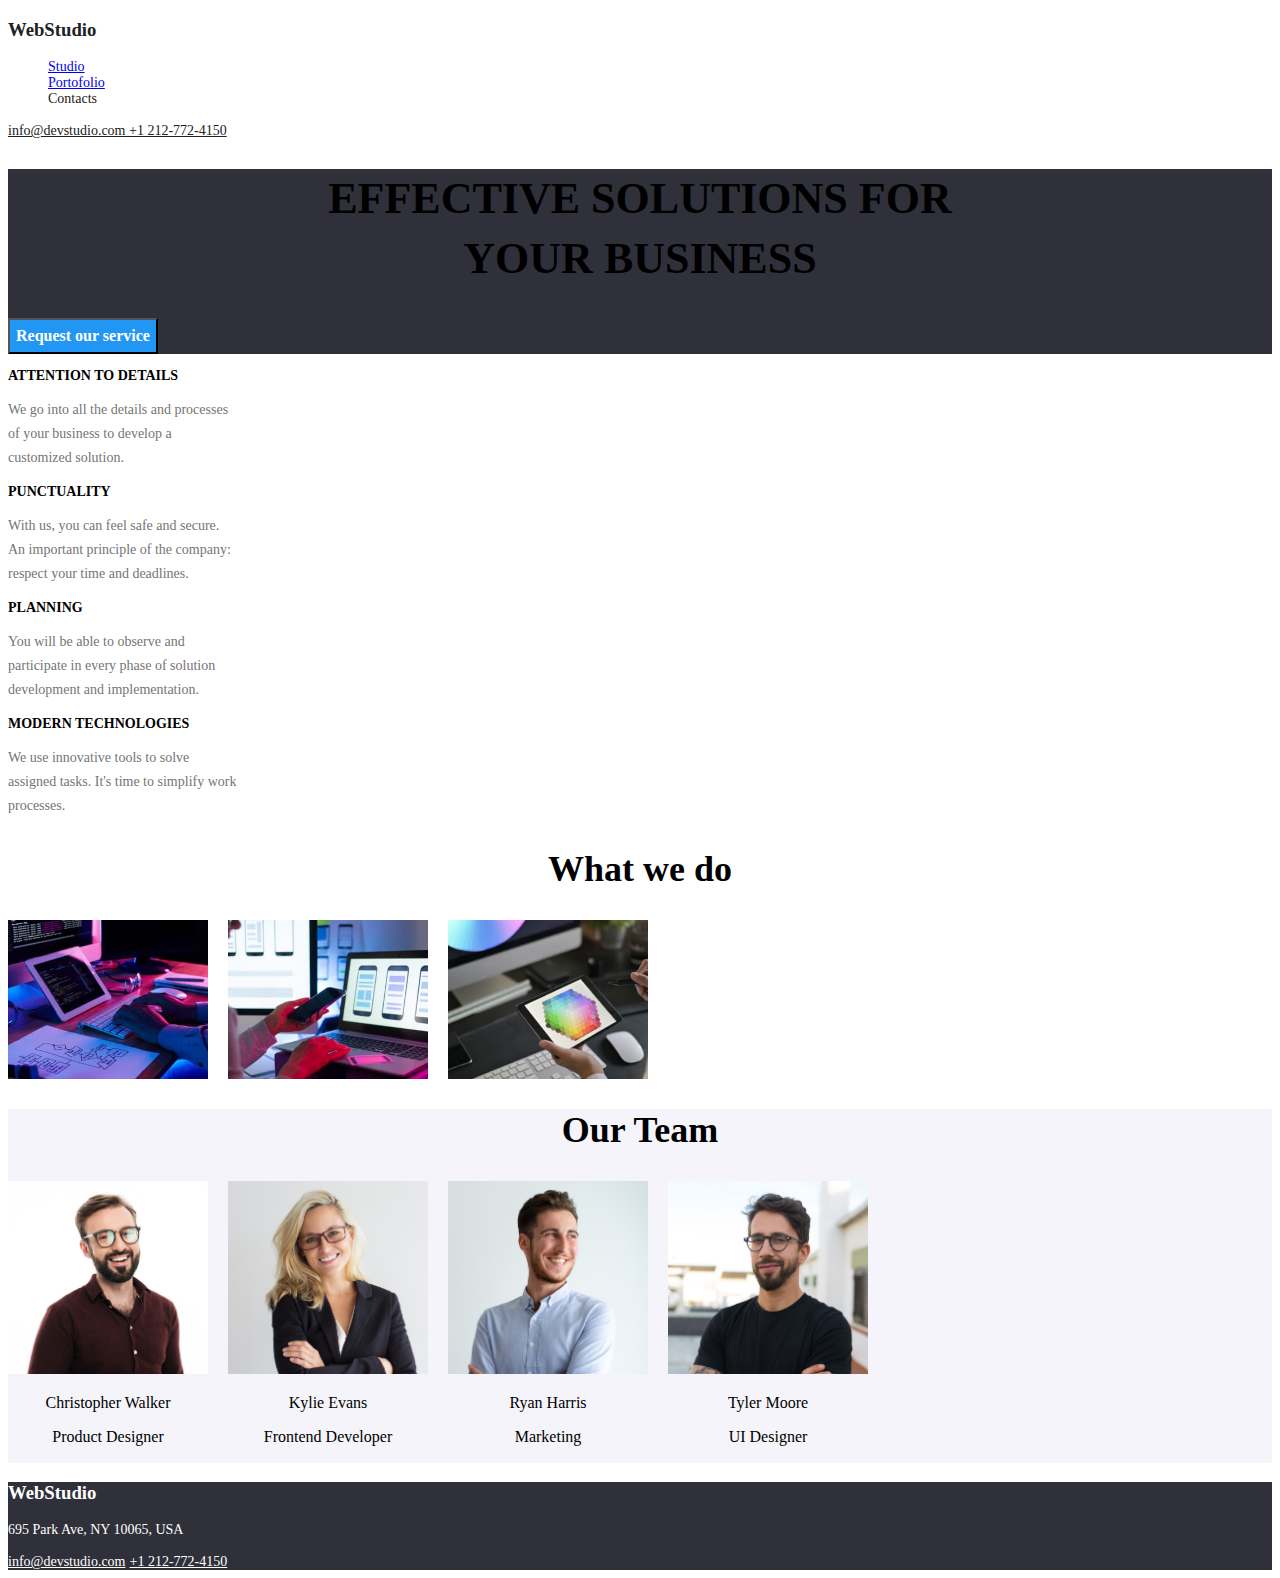
<file: index.html>
<!DOCTYPE html>
<html lang="en">
  <head>
    <meta charset="UTF-8" />
    <meta name="viewport" content="width=device-width, initial-scale=1.0" />
    <title>Studio</title>
    <link rel="preconnect" href="https://fonts.googleapis.com" />
    <link rel="preconnect" href="https://fonts.gstatic.com" crossorigin />
    <link
      href="https://fonts.googleapis.com/css2?family=Raleway:ital,wght@0,100..900;1,100..900&family=Roboto:ital,wght@0,100;0,300;0,400;0,500;0,700;0,900;1,100;1,300;1,400;1,500;1,700;1,900&display=swap"
      rel="stylesheet"
    />
    <link rel="stylesheet" href="./css/style.css" />
  </head>
  <body class="body">
    <!--Header section-->
    <header class="header">
      <nav class="header__navigation">
        <h3 class="header__logo">WebStudio</h3>
        <ul>
          <li><a href="index.html">Studio</a></li>
          <li><a href="portofolio.html">Portofolio</a></li>
          <li>Contacts</li>
        </ul>
      </nav>
      <a class="header__info" href="mailto:info@devstudio.com"
        >info@devstudio.com
      </a>
      <a class="header__info" href="tel:+12127724150">+1 212-772-4150</a>
    </header>
    <main>
      <!--Main section-->
      <div class="main">
        <h1 class="main__text">EFFECTIVE SOLUTIONS FOR <br />YOUR BUSINESS</h1>
        <button class="main__button" type="button">Request our service</button>
      </div>
      <!--What we do section-->
      <section class="what">
        <div>
          <div>
            <p class="what__title">ATTENTION TO DETAILS</p>
            <p class="what__subtitle">
              We go into all the details and processes <br />
              of your business to develop a <br />
              customized solution.
            </p>
          </div>
          <div>
            <p class="what__title">PUNCTUALITY</p>
            <p class="what__subtitle">
              With us, you can feel safe and secure. <br />
              An important principle of the company: <br />
              respect your time and deadlines.
            </p>
          </div>
          <div>
            <p class="what__title">PLANNING</p>
            <p class="what__subtitle">
              You will be able to observe and <br />
              participate in every phase of solution <br />
              development and implementation.
            </p>
            <div>
              <p class="what__title">MODERN TECHNOLOGIES</p>
              <p class="what__subtitle">
                We use innovative tools to solve <br />
                assigned tasks. It's time to simplify work <br />
                processes.
              </p>
            </div>
          </div>
        </div>
      </section>
      <section>
        <h2 class="what__we">What we do</h2>
        <div style="display: flex; gap: 20px">
          <img src="./images/box-1.jpg" alt="laptop" width="200" />
          <img src="./images/box-2.jpg" alt="telefon" width="200" />
          <img src="./images/box-3.jpg" alt="tableta" width="200" />
        </div>
      </section>

      <!--Our team section-->
      <section class="ourteam">
        <h2 class="ourteam__title">Our Team</h2>

        <!--Container cu echipa-->
        <div style="display: flex; gap: 20px">
          <!--Primul-->
          <div>
            <img src="./images/img-1.jpg" alt="Product Designer" width="200" />
            <p class="ourteam__name">Christopher Walker</p>
            <p class="ourteam__job">Product Designer</p>
          </div>

          <!--Al 2 lea-->
          <div>
            <img
              src="./images/img-2.jpg"
              alt="Frontend Developer"
              width="200"
            />
            <p class="ourteam__name">Kylie Evans</p>
            <p class="ourteam__job">Frontend Developer</p>
          </div>

          <!--Al 3 lea-->
          <div>
            <img src="./images/img-3.jpg" alt="Marketing" width="200" />
            <p class="ourteam__name">Ryan Harris</p>
            <p class="ourteam__job">Marketing</p>
          </div>

          <!--Al 4 lea-->
          <div>
            <img src="./images/img-4.jpg" alt="UI Designer" width="200" />
            <p class="ourteam__name">Tyler Moore</p>
            <p class="ourteam__job">UI Designer</p>
          </div>
        </div>
      </section>
    </main>

    <!--Footer section-->
    <footer class="footer">
      <h3 class="footer__logo">WebStudio</h3>
      <div>
        <p class="footer__adress">695 Park Ave, NY 10065, USA</p>
        <a class="footer__info" href="mailto:info@devstudio.com"
          >info@devstudio.com</a
        >
        <a class="footer__info" href="tel:+12127724150">+1 212-772-4150</a>
      </div>
    </footer>
  </body>
</html>
</file>
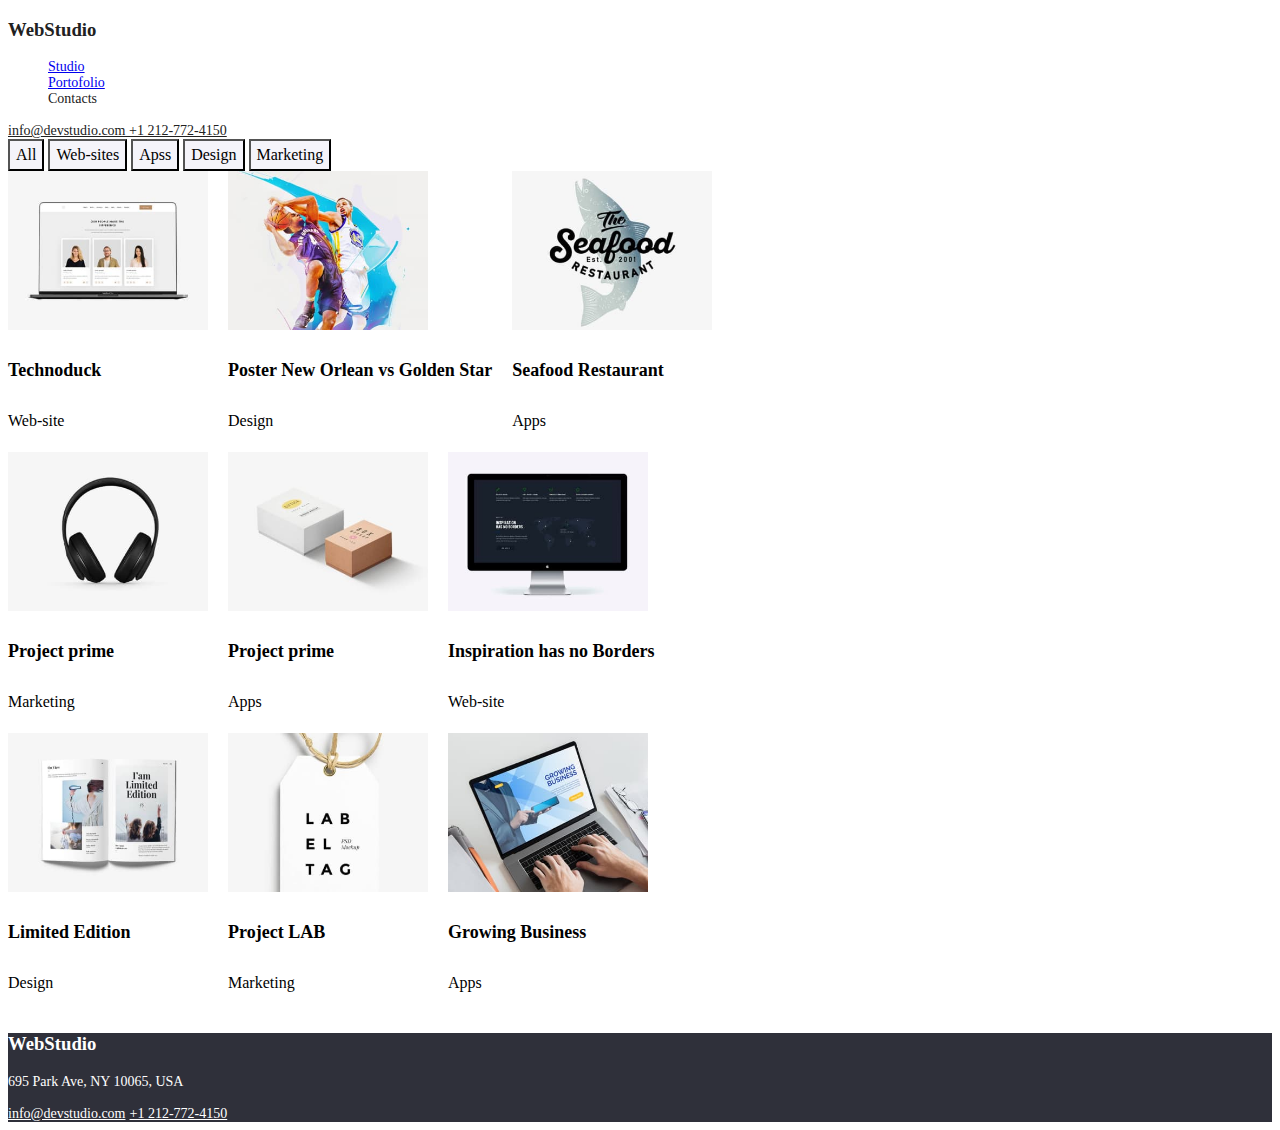
<file: portofolio.html>
<!DOCTYPE html>
<html lang="en">
  <head>
    <meta charset="UTF-8" />
    <meta name="viewport" content="width=device-width, initial-scale=1.0" />
    <title>Portfolio</title>
    <link rel="preconnect" href="https://fonts.googleapis.com" />
    <link rel="preconnect" href="https://fonts.gstatic.com" crossorigin />
    <link
      href="https://fonts.googleapis.com/css2?family=Raleway:ital,wght@0,100..900;1,100..900&family=Roboto:ital,wght@0,100;0,300;0,400;0,500;0,700;0,900;1,100;1,300;1,400;1,500;1,700;1,900&display=swap"
      rel="stylesheet"
    />
    <link rel="stylesheet" href="./css/style.css" />
  </head>
  <body class="body">
    <header class="header">
      <!--Header section-->
      <nav class="header__navigation">
        <h3 class="header__logo">WebStudio</h3>
        <ul>
          <li><a href="index.html">Studio</a></li>
          <li><a href="portofolio.html">Portofolio</a></li>
          <li>Contacts</li>
        </ul>
      </nav>
      <a class="header__info" href="mailto:info@devstudio.com"
        >info@devstudio.com
      </a>
      <a class="header__info" href="tel:+12127724150">+1 212-772-4150</a>
    </header>
    <main>
      <!-- Buttons section -->
      <button class="button" type="button">All</button>
      <button class="button" type="button">Web-sites</button>
      <button class="button" type="button">Apss</button>
      <button class="button" type="button">Design</button>
      <button class="button" type="button">Marketing</button>

      <!-- Portofolio section -->
      <section>
        <div>
          <div style="display: flex; gap: 20px">
            <!-- Web -->
            <div>
              <img src="./images/web-site.jpg" alt="Technoduck" width="200" />
              <p class="porto__title">Technoduck</p>
              <p class="porto__subtitle">Web-site</p>
            </div>

            <!-- Design -->
            <div>
              <img src="./images/design.jpg" alt="Poster" width="200" />
              <p class="porto__title">Poster New Orlean vs Golden Star</p>
              <p class="porto__subtitle">Design</p>
            </div>

            <!-- Apps -->
            <div>
              <img src="./images/apps.jpg" alt="Seafood" width="200" />
              <p class="porto__title">Seafood Restaurant</p>
              <p class="porto__subtitle">Apps</p>
            </div>
          </div>
          <div style="display: flex; gap: 20px">
            <!-- Marketing -->
            <div>
              <img
                src="./images/marketing.jpg"
                alt="Project prime"
                width="200"
              />
              <p class="porto__title">Project prime</p>
              <p class="porto__subtitle">Marketing</p>
            </div>

            <!-- Apps1 -->
            <div>
              <img src="./images/apps1.jpg" alt="Project prime" width="200" />
              <p class="porto__title">Project prime</p>
              <p class="porto__subtitle">Apps</p>
            </div>

            <!-- Web1 -->
            <div>
              <img
                src="./images/web-site1.jpg"
                alt="Inspiration has no Borders"
                width="200"
              />
              <p class="porto__title">Inspiration has no Borders</p>
              <p class="porto__subtitle">Web-site</p>
            </div>
          </div>
          <div style="display: flex; gap: 20px">
            <!-- Design1 -->
            <div>
              <img
                src="./images/design1.jpg"
                alt="Limited Edition"
                width="200"
              />
              <p class="porto__title">Limited Edition</p>
              <p class="porto__subtitle">Design</p>
            </div>

            <!-- Marketing1 -->
            <div>
              <img
                src="./images/marketing1.jpg"
                alt="Project LAB"
                width="200"
              />
              <p class="porto__title">Project LAB</p>
              <p class="porto__subtitle">Marketing</p>
            </div>

            <!-- Apps2 -->
            <div>
              <img
                src="./images/apps2.jpg"
                alt="Growing Business"
                width="200"
              />
              <p class="porto__title">Growing Business</p>
              <p class="porto__subtitle">Apps</p>
            </div>
          </div>
        </div>
      </section>
    </main>
    <footer class="footer">
      <h3 class="footer__logo">WebStudio</h3>
      <div>
        <p class="footer__adress">695 Park Ave, NY 10065, USA</p>
        <a class="footer__info" href="mailto:info@devstudio.com"
          >info@devstudio.com</a
        >
        <a class="footer__info" href="tel:+12127724150">+1 212-772-4150</a>
      </div>
    </footer>
  </body>
</html>
</file>
<file: css/style.css>
:root {
  --black: #2f303a;
  --white: #ffffff;
  --grey: #f5f4fa;
  --blue: #2196f3;
  --primary font: 'Roboto', sans-serif;
  --secondary font: 'Raleway', sans-serif;
}

.body{
    background-color: var(--white);
    font-family: var(--primary);
}

.header {
  background-color: var(--white);
}

.header__logo {
  color: #212121;
  font-family: var(--secondary);
}

.header__navigation ul {
  list-style-type: none;
  color: #212121;
  font-family: var(--primary);
  font-size: 14px;
  font-weight: 500;
  line-height: 16px;
  letter-spacing: 2;
}

.header__navigation a:hover {
  color: var(--blue);
}

.header__info {
  color: #212121;
  font-family: var(--primary);
  font-size: 14px;
  font-weight: 500;
  line-height: 16px;
  letter-spacing: 2;
}

.header__info:hover {
  color: var(--blue);
}

.footer {
  background-color: var(--black);
}

/* Index */

.main {
  background-color: var(--black);
}

.main__text {
  font-family: var(--primary);
  font-size: 44px;
  font-weight: 900;
  line-height: 60px;
  letter-spacing: 6;
  text-align: center;
}

.main__button {
  font-family: var(--primary);
  font-size: 16px;
  font-weight: 700;
  line-height: 30px;
  letter-spacing: 6;
  text-align: center;
  background-color: var(--blue);
  color: var(--white);
  cursor: pointer;
}

.what {
  background-color: var(--white);
}

.what__title {
  font-family: var(--primary);
  font-size: 14px;
  font-weight: 700;
  line-height: 16px;
  letter-spacing: 3;
  text-align: left;
}

.what__subtitle {
  font-family: var(--primary);
  color: #757575;
  font-size: 14px;
  font-weight: 400;
  line-height: 24px;
  letter-spacing: 3;
  text-align: left;
}

.what__we {
  font-family: var(--primary);
  font-size: 36px;
  font-weight: 700;
  line-height: 42px;
  letter-spacing: 3;
  text-align: center;
}

.ourteam {
  background-color: #f5f4fa;
}

.ourteam__name {
  font-family: var(--primary);
  font-size: 16px;
  font-weight: 500;
  line-height: 18.75px;
  letter-spacing: 3;
  text-align: center;
}

.ourteam__job {
  font-family: var(--primary);
  font-size: 16px;
  font-weight: 400;
  line-height: 18.75px;
  letter-spacing: 3;
  text-align: center;
}

.ourteam__title {
  font-family: var(--primary);
  font-size: 36px;
  font-weight: 700;
  line-height: 42.19px;
  letter-spacing: 3;
  text-align: center;
}

.footer__logo {
  color: var(--white);
  font-family: var(--secondary);
}

.footer__adress {
  color: var(--white);
  font-family: var(--primary);
  font-size: 14px;
  font-weight: 400;
  line-height: 16px;
}

.footer__info {
  color: #ffffff;
  font-family: var(--primary);
  font-size: 14px;
  font-weight: 400;
  line-height: 16px;
}

.footer__info:hover {
  color: var(--blue);
}

/* Portofolio */

.button {
  background-color: #f5f4fa;
  color: black;
  font-family: var(--primary);
  font-size: 16px;
  font-weight: 500;
  line-height: 26px;
  letter-spacing: 3;
  text-align: center;
  cursor: pointer;
}

.button:hover {
  background-color: var(--blue);
  color: white;
}

.porto__title {
  font-family: var(--primary);
  font-size: 18px;
  font-weight: 700;
  line-height: 36px;
  letter-spacing: 6;
  text-align: left;
}

.porto__subtitle {
  font-family: var(--primary);
  font-size: 16px;
  font-weight: 400;
  line-height: 30px;
  letter-spacing: 3;
  text-align: left;
}
</file>
